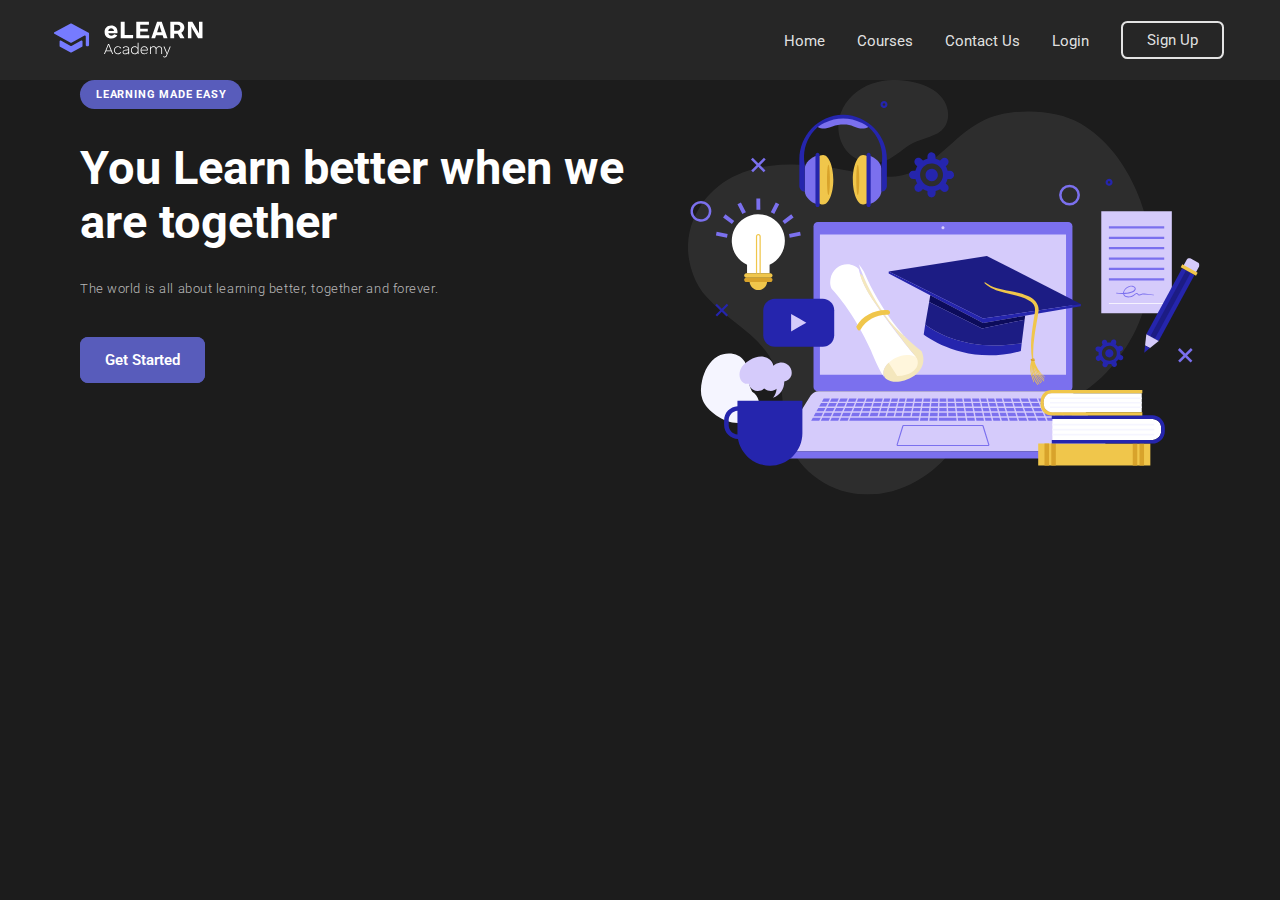
<file: index.html>
<!DOCTYPE html>
<html lang="en">
<head>
    <meta charset="UTF-8">
    <meta name="viewport" content="width=device-width, initial-scale=1.0">
    <title>eLearn Academy</title>
    <link rel="stylesheet" href="index.css">
    <link rel="icon" type="image/svg" href="/favicon.svg">
</head>
<body>

    <header>
        <nav>
            <a href="/index.html">
            <img class="navTypeface" src="images/typeface.svg" alt="eLearn Academy Typeface"/>
            </a>
            <ul class="navOptions">
                <li><a href="/index.html">Home</a></li>
                <li><a href="/course.html">Courses</a></li>
                <li><a href="/query.html">Contact Us</a></li>
                <li><a href="/login.html">Login</a></li>
                <li><a href="/registration.html"><button class="btn_outline">Sign Up</button></a></li>
            </ul>
        </nav>
    </header>
    
    <main>
        <section class="firstSection">
            <div class="leftSection">
                <h5 class="hl_text">Learning made easy</h5>
                <h3>You Learn better when we are together</h3>
                <span class="subText">The world is all about learning better, together and forever.</span>
               <div class="hero-buttons">
                
                <a class="btn_solid" href="registration.html">Get Started</a>
            </div></div> 
                
    
               </div>
            </div>
                <img src="images/landingFig.svg" alt="Landing Page Figure" class="landingFig">
            
           
        </section>
    </main>
</body>
</html>
</file>
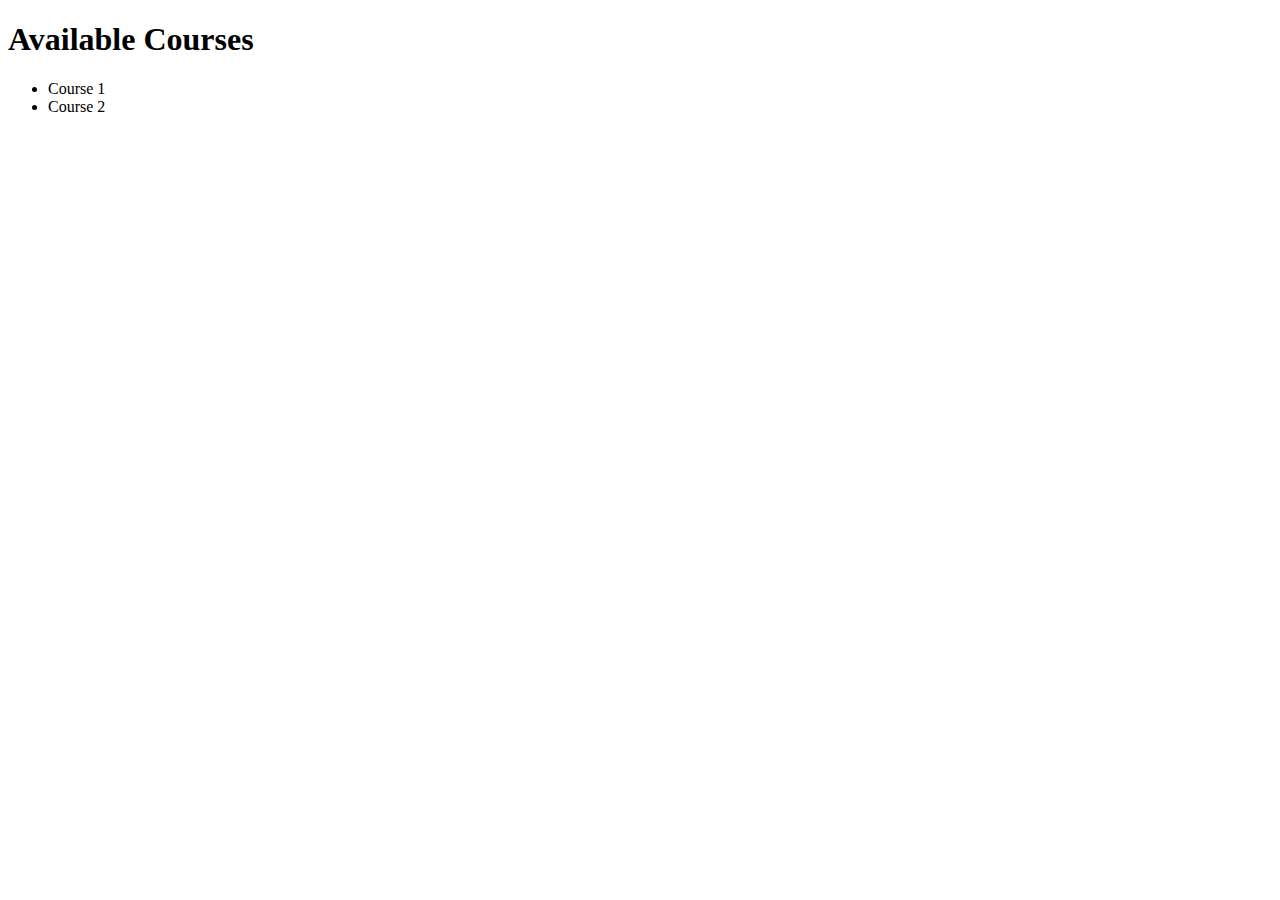
<file: course.html>
<!DOCTYPE html>
<html lang="en">
<head>
    <meta charset="UTF-8">
    <meta name="viewport" content="width=device-width, initial-scale=1.0">
    <title>Online Courses</title>
    <link rel="icon" type="image/svg" href="/favicon.svg">

</head>
<body>
    <h1>Available Courses</h1>
    <ul>
        <li>Course 1 </li>
        <li>Course 2 </li>
    </ul>
</body>
</html>
</file>
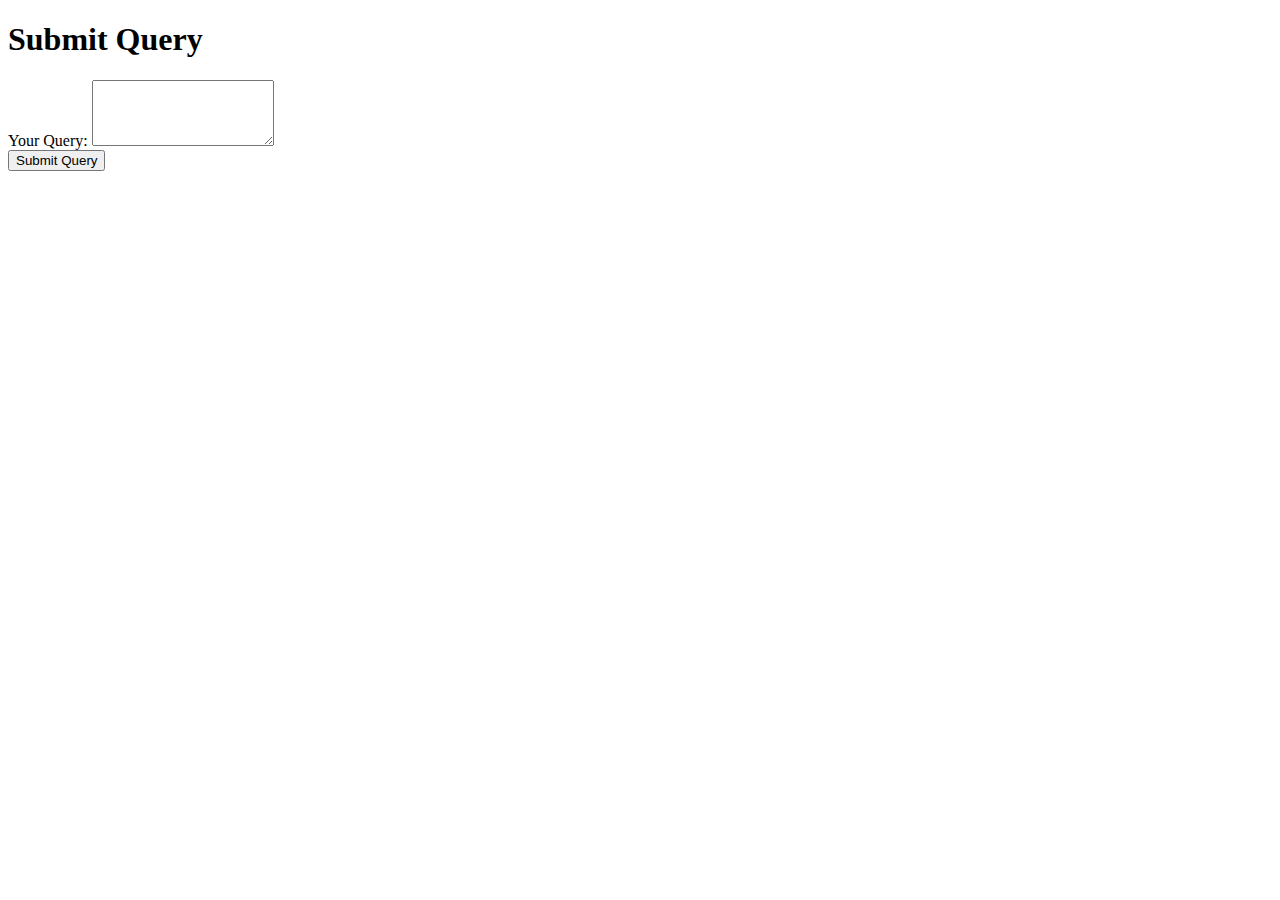
<file: query.html>
<!DOCTYPE html>
<html lang="en">
<head>
    <meta charset="UTF-8">
    <meta name="viewport" content="width=device-width, initial-scale=1.0">
    <link rel="icon" type="image/svg" href="/favicon.svg">

    <title>Query Form</title>
</head>
<body>
    <h1>Submit Query</h1>
    <form action="submit_query.php" method="post">
        <label for="query_text">Your Query:</label>
        <textarea name="query_text" rows="4" required></textarea><br>

        <input type="submit" value="Submit Query">
    </form>
</body>
</html>
</file>
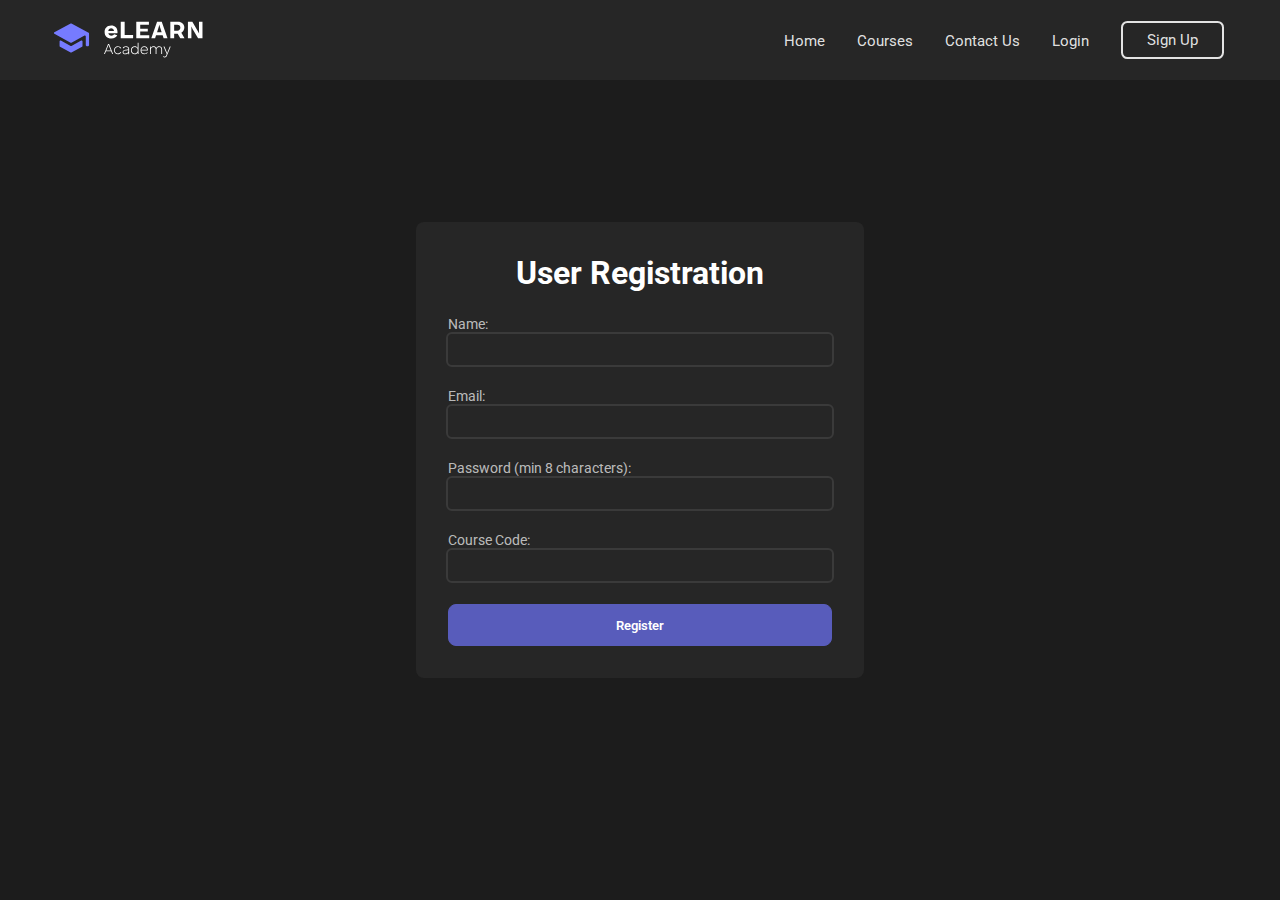
<file: registration.html>
<!DOCTYPE html>
<html lang="en">
<head>
    <meta charset="UTF-8">
    <meta name="viewport" content="width=device-width, initial-scale=1.0">
    <link rel="icon" type="image/svg" href="/favicon.svg">
    <link rel="stylesheet" href="index.css">


    <title>User Registration</title>
</head>


<body class="centerDiv">
    <header>
        <nav>
            <a href="/index.html">
            <img class="navTypeface" src="images/typeface.svg" alt="eLearn Academy Typeface"/>
            </a>
            <ul class="navOptions">
                <li><a href="/index.html">Home</a></li>
                <li><a href="/course.html">Courses</a></li>
                <li><a href="/query.html">Contact Us</a></li>
                <li><a href="/login.html">Login</a></li>
                <li><a href="/registration.html"><button class="btn_outline">Sign Up</button></a></li>
            </ul>
        </nav>
    </header>
    <div class="formBox">
    <h1>User Registration</h1>
    <form class="formLayout"  action="register.php" method="post">
        <label for="name">Name:</label>
        <input type="text" name="name" required><br>

        <label for="email">Email:</label>
        <input type="email" name="email" required><br>

        <label for="password">Password (min 8 characters):</label>
        <input type="password" name="password" minlength="8" required><br>

        <label for="course_code">Course Code:</label>
        <input type="text" name="course_code" required><br>

        <button class="btn_solid" type="submit" >Register</button>
    </form>
    </div>
</body>
</html>
</file>
<file: index.css>
@import url("https://fonts.googleapis.com/css2?family=Roboto+Condensed:ital,wght@1,800&family=Roboto:ital,wght@0,100;0,300;0,400;0,500;0,700;0,900;1,100;1,300;1,400;1,500;1,700;1,900&display=swap");

input,
button,
textarea,
select,
a {
  font-family: inherit;
}

/* Remove default margin */
body,
h1,
h2,
h3,
h4,
h5,
p,
figure,
blockquote,
dl,
dd {
  margin: 0;
}

ul {
  margin: 0;
  padding: 0;
}
/* Remove list styles on ul, ol elements with a list role, which suggests default styling will be removed */
ul[role="list"],
ol[role="list"] {
  list-style: none;
}

%reset-Button {
    border: none;
    margin: 0;
    padding: 0;
    width: auto;
    overflow: visible;

    background: transparent;

    /* inherit font & color from ancestor */
    color: inherit;
    font: inherit;

    /* Normalize `line-height`. Cannot be changed from `normal` in Firefox 4+. */
    line-height: normal;

    /* Corrects font smoothing for webkit */
    -webkit-font-smoothing: inherit;
    -moz-osx-font-smoothing: inherit;

    /* Corrects inability to style clickable `input` types in iOS */
    -webkit-appearance: none;
}

/* Remove excess padding and border in Firefox 4+ */
&::-moz-focus-inner {
    border: 0;
    padding: 0;
}

button{
    border:none;
}

:root {
  --clr-white: #ffffff;
  --clr-white-100: #ffffffde;
  --clr-dark-400: #1c1c1c;
  --clr-dark-300: #262626;
  --clr-dark-200: #303030;
  --clr-dark-100: #3a3a3a;
  --clr-violet-50: #b7baff;
  --clr-violet-100: #767bff;
  --clr-violet-200: #585cbb;
  --clr-violet-300: #4d4f9f;
}

@media (prefers-reduced-motion: reduce) {
  html:focus-within {
    scroll-behavior: auto;
  }

  *,
  *::before,
  *::after {
    animation-duration: 0.01ms !important;
    animation-iteration-count: 1 !important;
    transition-duration: 0.01ms !important;
    scroll-behavior: auto !important;
  }
}

/* input,
input:focus,
button:focus,
select:focus {
      outline: 0;
      background-color: transparent;
      border: none;
    } */

body {
  margin: 0;
  padding: 0;
}

body {
  background-color: var(--clr-dark-400);
  color: var(--clr-white);
  font-family: "Roboto", sans-serif;
  overflow: hidden;
}

main {
  overflow: hidden;
  overflow-y: auto;
}
::-webkit-scrollbar {
  width: 8px;
  background-color: transparent;
}

::-webkit-scrollbar-thumb {
  background-color: var(--clr-dark-200);
  border-radius: 3rem;
}

.centerDiv{
  display: flex;
  justify-content: center;
  align-items: center;
  height: 100svh;
}

header{
  position: absolute;
  top: 0;
  width: 100%;
}

/* Navbar Section  */

nav {
  display: flex;
  justify-content: space-between;
  align-items: center;
  background-color: var(--clr-dark-300);
  padding-inline: 2rem;
}

.navTypeface {
  max-height: 60px;
  padding: 0.5rem;
}
.navOptions {
  list-style: none;
  text-decoration: none;
  font-size: 1rem;
  display: flex;
  justify-content: center;
  align-items: center;
  gap: 2rem;
  padding-right: 1.5rem;
}

a {
  text-decoration: none;
  color: var(--clr-white-100);
  /* font-weight: 400; */
  font-size: 0.95rem;
  transition: color 0.2s ease-in-out, font-weight 0.2s ease-in-out;
}

li {
  transition: transform 0.2s ease-in-out;
}

li:hover {
  transform: scale(1.015);
}
a:hover {
  color: var(--clr-violet-50);
  /* font-weight: 600; */
}

.left {
  font-size: 2.5rem;
}
.firstSection {
  display: flex;
  padding: 5rem;
  padding-top: 5rem;
  justify-content: space-between;
  align-items: flex-start;
}
.firstSection > div {
  width: 20%;
}
.leftSection {
    display: flex;
    gap: 2rem;
    flex-direction: column;
  font-size: 2.5rem;
  flex-grow: 1;
}
.leftSection .btn {
  background-color: rgba(250, 5, 185, 0.512);
  color: rgb(18, 1, 1);
  border: 2px solid rgb(251, 247, 247);
  border-radius: 6px;
  padding: 10px;
}
.landingFig {
  width: 40vw;
}
.btn_solid {
    box-sizing: border-box;

  background-color: var(--clr-violet-200);
  color: white;
  text-decoration: none;
  font-weight: 600;
  padding: 0.8rem;
  border-radius: 0.4rem;
  padding-inline: 1.5rem;
  transition: color 0.2s ease-in-out,
                background-color 0.2s ease-in-out;
border: 0.1rem solid var(--clr-violet-200);
border-radius: 0.5rem;
}

button, a{
  cursor: pointer;
}

.btn_solid:hover{
    /* color: var(--clr-violet-50); */
    border: 0.1rem solid var(--clr-violet-300);
    border-radius: 0.5rem;
    background-color: var(--clr-violet-300);
    box-sizing: border-box;

}


.btn_outline {
    background-color: transparent;
    color: var(--clr-white-100);
    border: solid var(--clr-white-100) 0.125rem;
    font-size: inherit;
    text-decoration: none;
    font-weight: 400;
    padding: 0.5rem;
    border-radius: 0.4rem;
    padding-inline: 1.5rem;
    transition: color 0.2s ease-in-out,
                border 0.2s ease-in-out;
}

.btn_outline:hover{
    color: var(--clr-violet-50);
    border-color: var(--clr-violet-50);
}

.hl_text{
    background-color: var(--clr-violet-200);
    color: white;
    padding: 0.5rem;
    padding-inline: 1rem ;
    font-size: 0.7rem;
    border-radius: 2rem;
    width: fit-content;
    width: -moz-fit-content;
    text-transform: uppercase;
    letter-spacing: 0.05rem;

}

.subText{
    font-size: 0.8rem;
    color: var(--clr-white-100);
    opacity: 0.8;
    letter-spacing: 0.035rem;
    font-weight: 300;
}

.formBox{
  background-color: var(--clr-dark-300);
  height: fit-content;
  padding: 2rem;
  border-radius: 0.5rem;
  display: flex;
  align-items: center;
  justify-content: center;
  flex-direction: column;
  gap: 1.5rem;
  min-width: 30svw;
}

.formLayout{
  display: flex;
  flex-direction: column;
  gap: 0.125rem;
  align-self: flex-start;
  width: 100%;

}

label{
  font-size: 0.85rem;
  color: var(--clr-white-100);
  opacity: 0.8;
}

input{
  background-color: transparent;
  outline: 0.125rem solid var(--clr-dark-100);
  border-radius: 0.25rem;
  padding: 0.5rem;
  border: none;
  transition: outline-color 0.2s ease-in;
  color: white;
}

input:focus, input:active, input:focus{
  outline-color: var(--clr-white-100);
}
</file>
